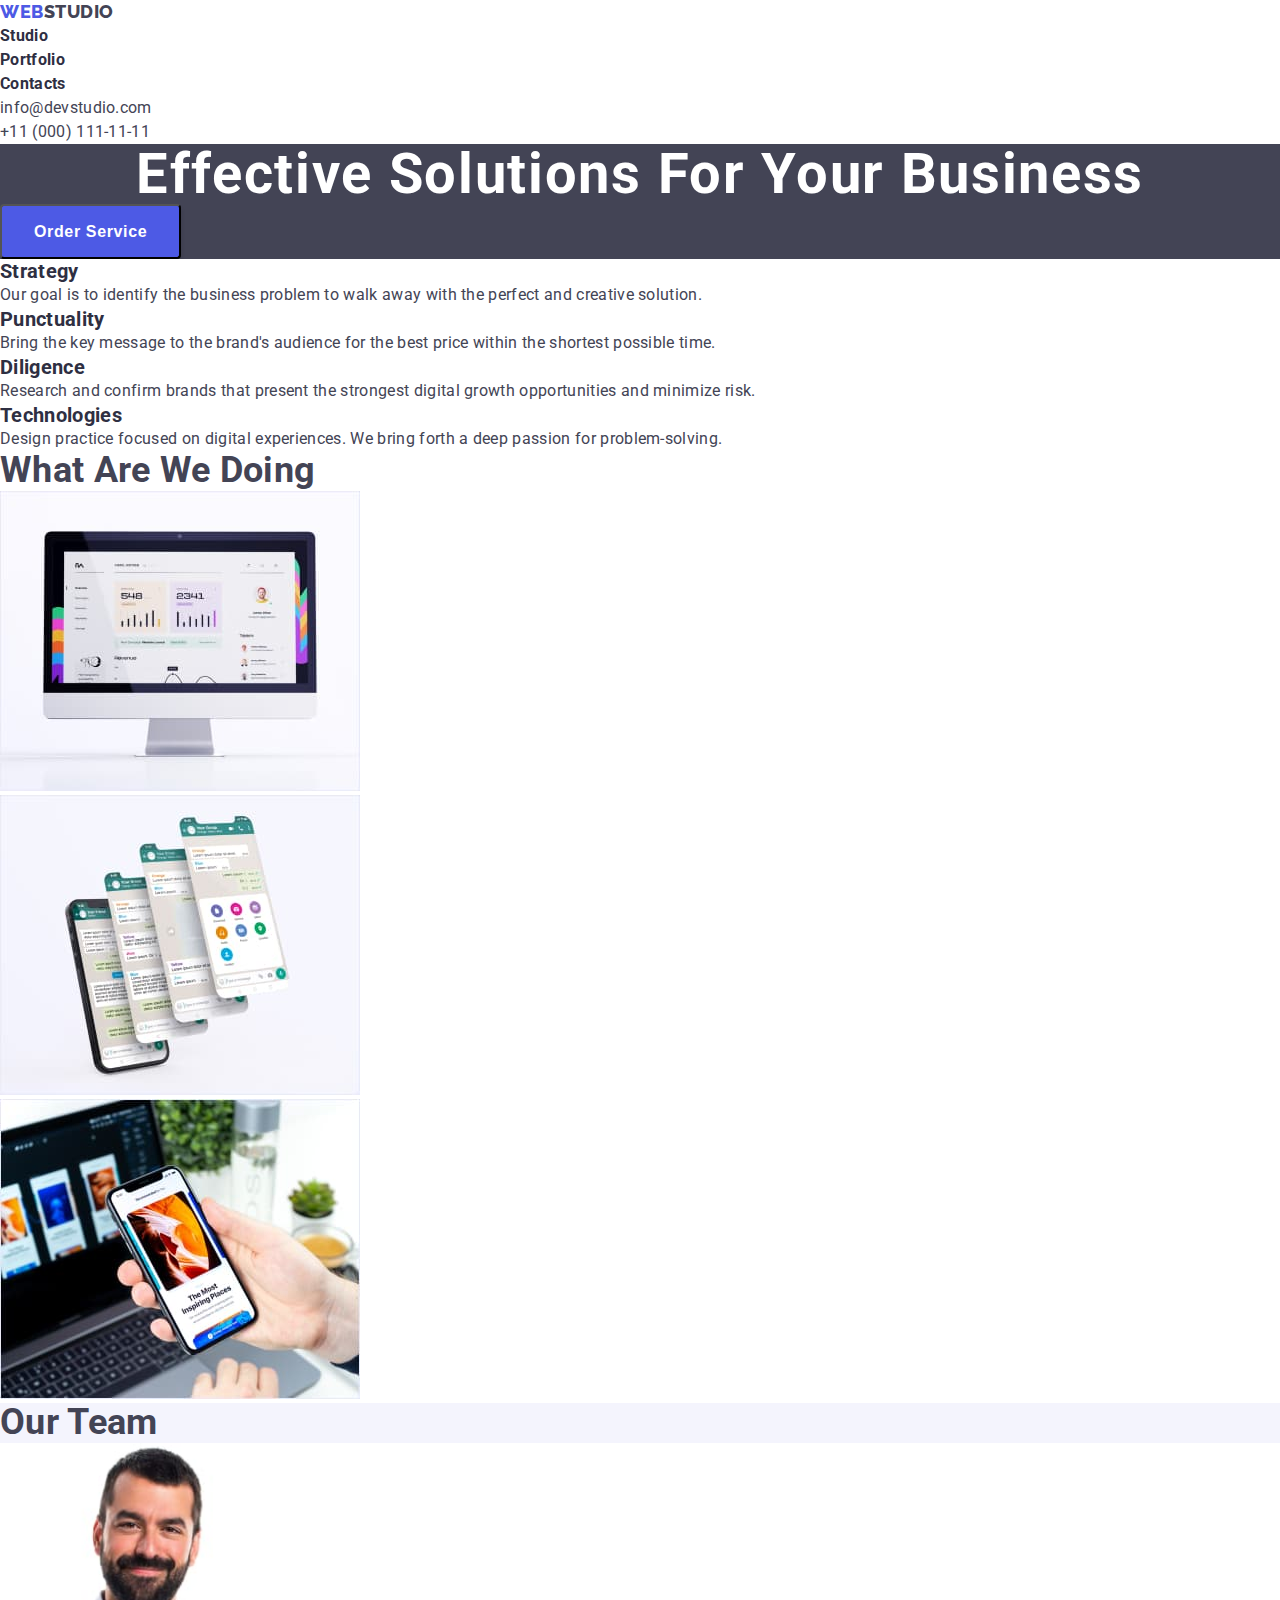
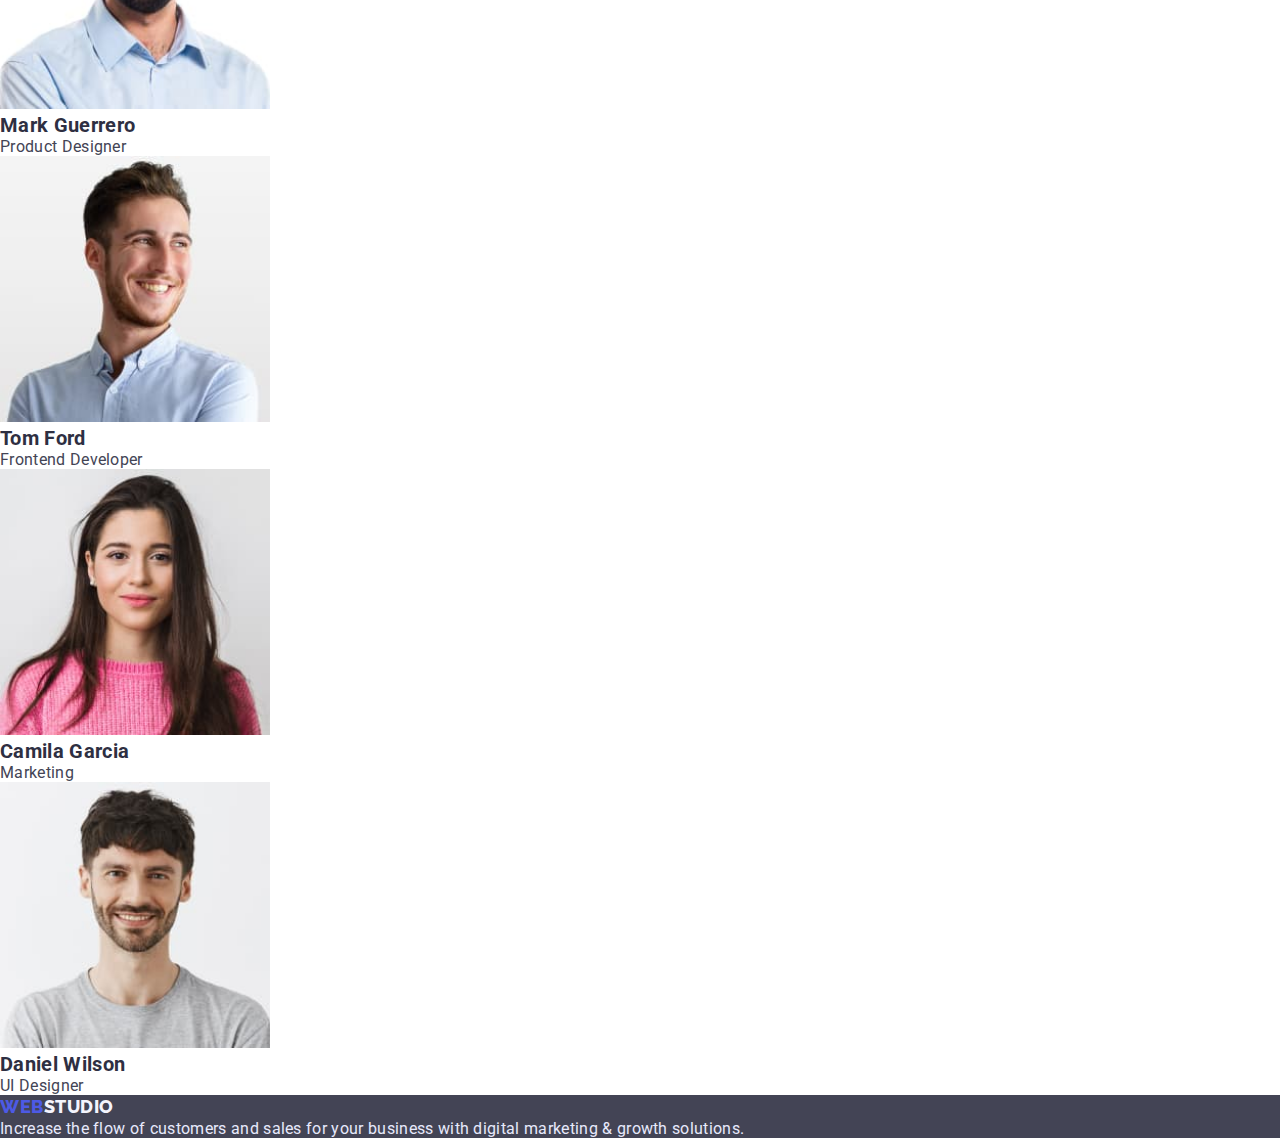
<file: index.html>
<!DOCTYPE html>
<html lang="en">
 <head>
    <meta charset="UTF-8" />
    <meta http-equiv="X-UA-Compatible" content="IE=edge" />
    <meta name="viewport" content="width=device-width, initial-scale=1.0" />
    <link rel="preconnect" href="https://fonts.googleapis.com">
    <link rel="preconnect" href="https://fonts.gstatic.com" crossorigin>
    <link href="https://fonts.googleapis.com/css2?family=Raleway:wght@800&family=Roboto:wght@400;700&display=swap"
      rel="stylesheet">
    <link rel="stylesheet" href="./css/styles.css">
    <title>WebStudio</title>
 </head>

 <body>
    <header class="navigation">
      <!--Navigation menu-->
      <nav class="nav-box">
        <a href="./index.html" class="logo">Web<span class="logo-black">Studio</span></a>
        <ul class="nav-menu">
          <li class="nav-item"><a class="nav-link" href="./index.html">Studio</a></li>
          <li class="nav-item"><a class="nav-link" href="./portfolio.html">Portfolio</a></li>
          <li class="nav-item"><a class="nav-link" href="./index.html">Contacts</a></li>
        </ul>
      </nav>
      <ul  class="nav-menu">
        <li><a href="mailto:info@devstudio.com" class="addres">info@devstudio.com</a></li>
        <li><a href="tel:+380961111111" class="addres">+11 (000) 111-11-11</a></li>
      </ul>
    </header>

    <main>
      
        <!--Banner-->
      <section class="hero">
        <h1 class="text-hero">Effective Solutions for Your Business</h1>
        <button type="button" class="button-hero">Order Service</button>
      </section>

      <!-- Section Our Features -->   
      <section class="feature">
        <h2 class="visually-hidden">Our features</h2>
        <ul class="feature-list">
          <li class="feature-item">
            <h3 class="text-item">Strategy</h3>
            <p class="text-features">Our goal is to identify the business
            problem to walk away with the perfect and creative solution.</p>
          </li>
          <li class="feature-item">
            <h3 class="text-item">Punctuality</h3>
            <p class="text-features">
              Bring the key message to the brand's audience for the best price within the shortest possible time.
            </p>
          </li>
          <li class="feature-item">
            <h3 class="text-item">Diligence</h3>
            <p class="text-features">
              Research and confirm brands that present the strongest digital growth opportunities and minimize risk.
            </p>
          </li>
          <li class="feature-item">
            <h3 class="text-item">Technologies</h3>
            <p class="text-features">Design practice focused on digital experiences. We bring forth a deep passion for problem-solving.</p>
          </li>
        </ul>
      </section>

     
        <!-- Section  projects-->
      <section class="projects">
        <h2 class="text-section">What are we doing</h2>
        <ul class="projects-list">
          <li class="projects-item"><img src="./images/imgcomputer.jpg" alt="Applications for computers" width="360" /></li>
          <li class="projects-item"><img src="./images/imgphone.jpg" alt="Applications for smartphone" width="360" /></li>
          <li class="projects-item"><img src="./images/imgtablet.jpg" alt="Applications for tablets" width="360" /></li>
        </ul>
      </section>
        <!-- section Our Team-->
      <section class="team">
          <h2 class="text-section">Our Team</h2>

        <ul class="team-list">
          <li class="team-item">
            <img src="./images/imgteam1.jpg" alt="Mark Guerrero" width="270" />
            <h3 class="text-item">Mark Guerrero</h3>
            <p>Product Designer</p>
          </li>
          <li class="team-item">
            <img src="./images/imgteam2.jpg" alt="Tom Ford" width="270" />
            <h3 class="text-item">Tom Ford</h3>
            <p>Frontend Developer</p>
          </li>
          <li class="team-item">
            <img src="./images/imgteam3.jpg" alt="Camila Garcia" width="270" />
            <h3 class="text-item">Camila Garcia</h3>
            <p>Marketing</p>
          </li>
          <li class="team-item">
            <img src="./images/imgteam4.jpg" alt="Daniel Wilson" width="270" />
            <h3 class="text-item">Daniel Wilson</h3>
            <p>UI Designer</p>
          </li>
        </ul>
      </section>
    </main>

    <!-- Footer-->
    <footer class="endscreen">
      <a href="./index.html" class="logo">Web<span class="logo-white">Studio</span></a>
      <p class="footer-text">
        Increase the flow of customers and sales for your business with digital marketing & growth solutions.
      </p>
    </footer>
 </body>
</html>
</file>
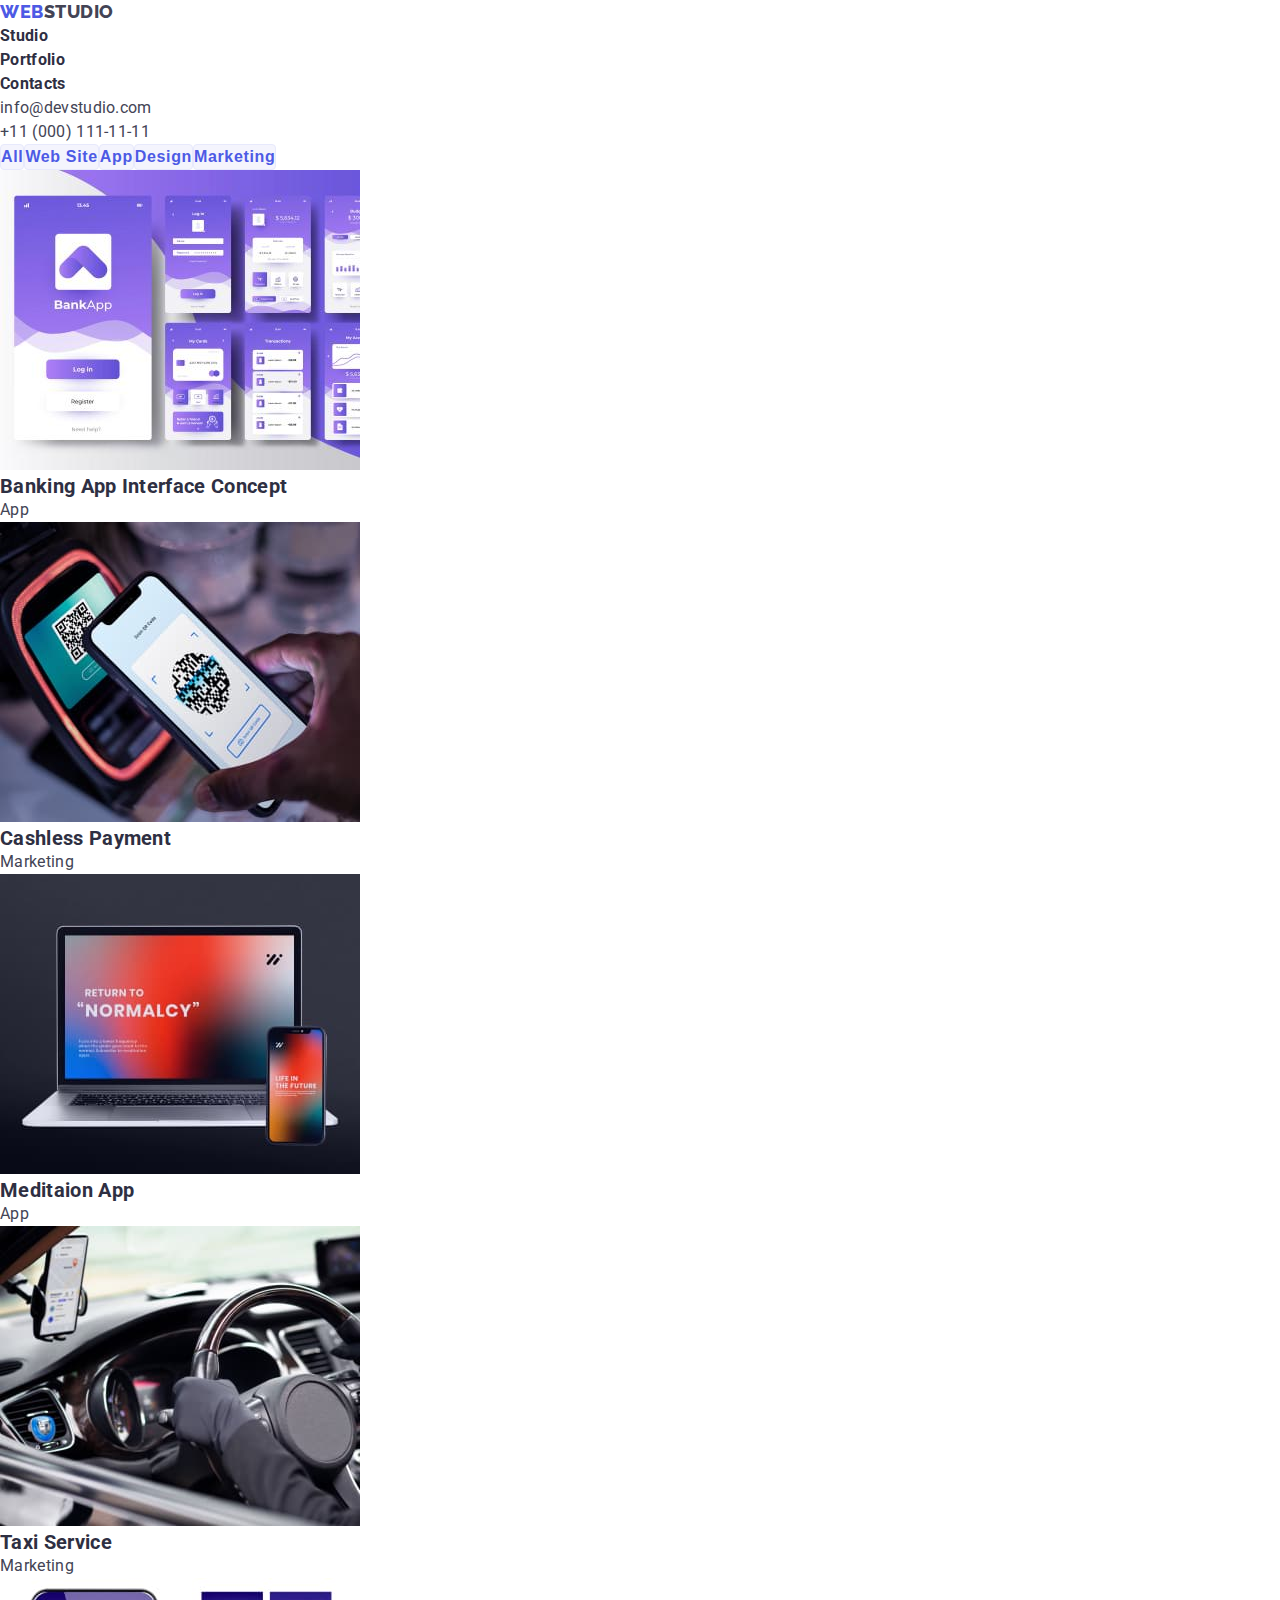
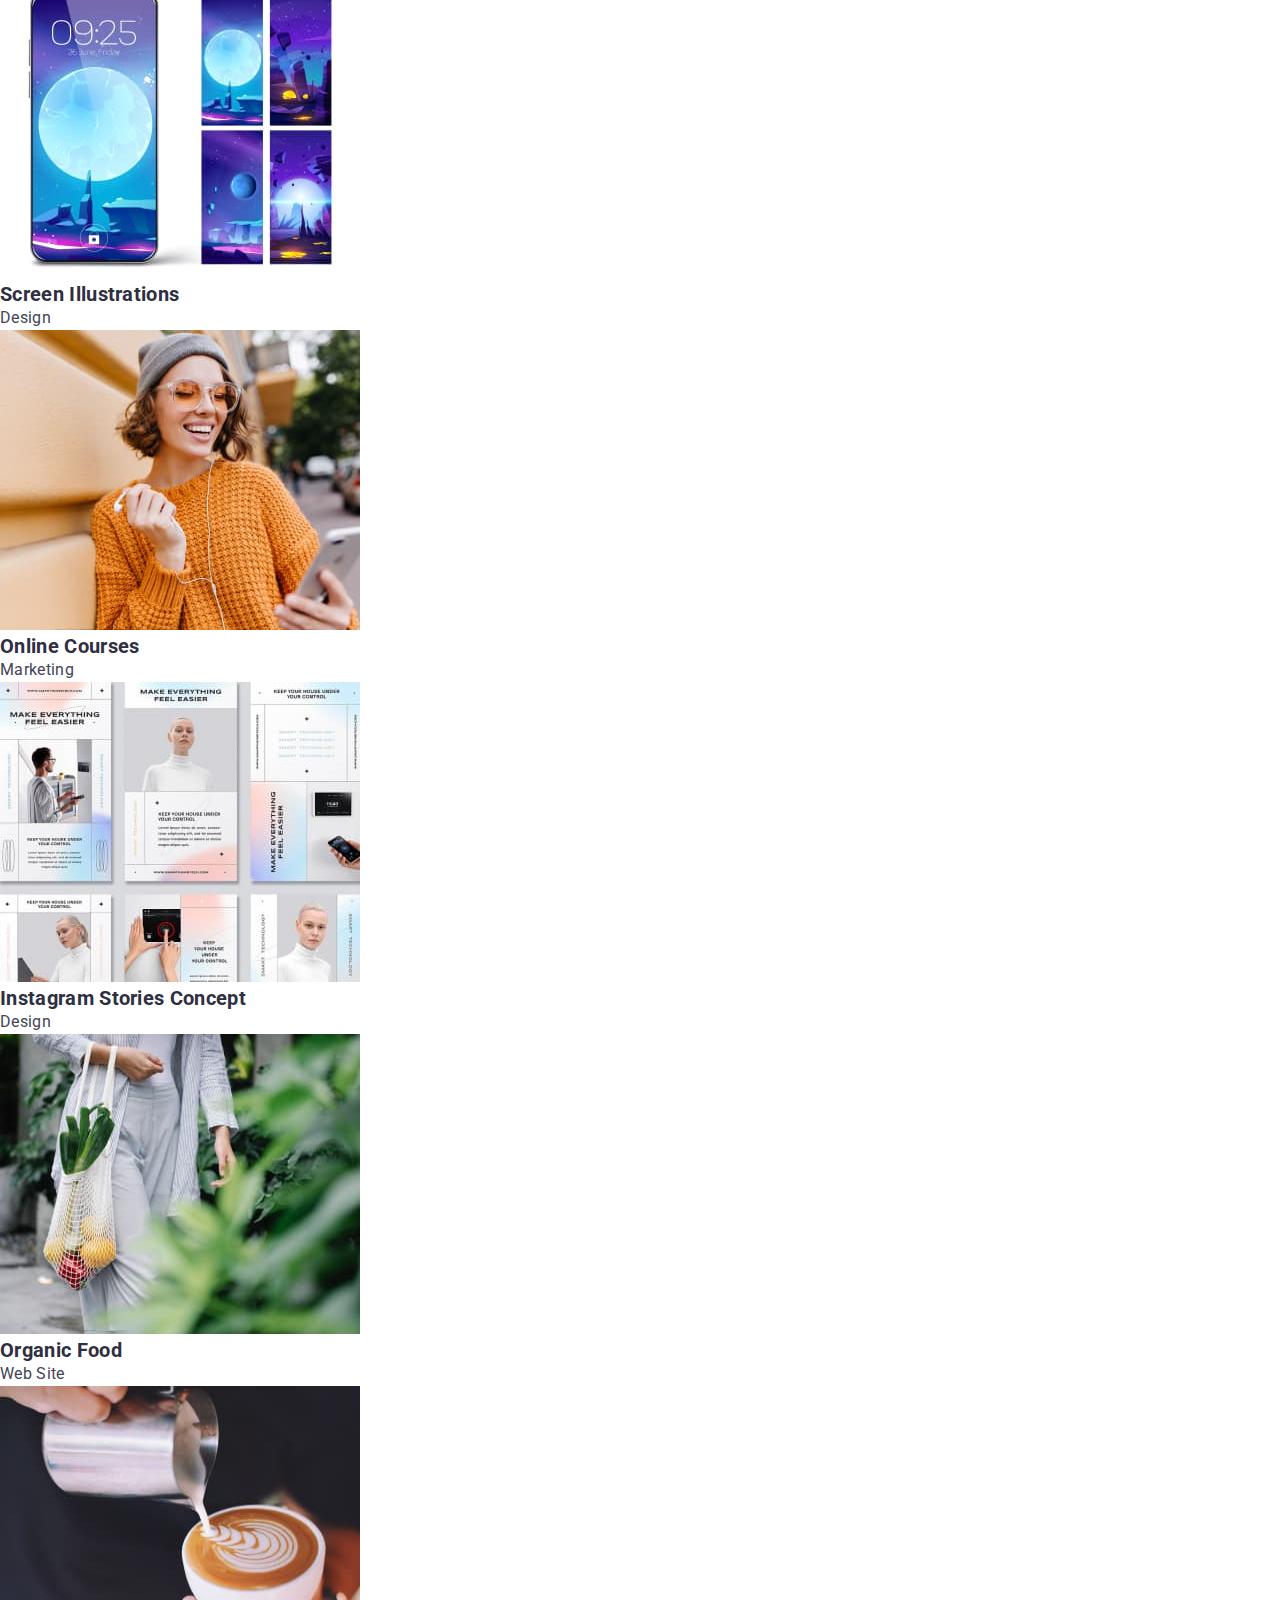
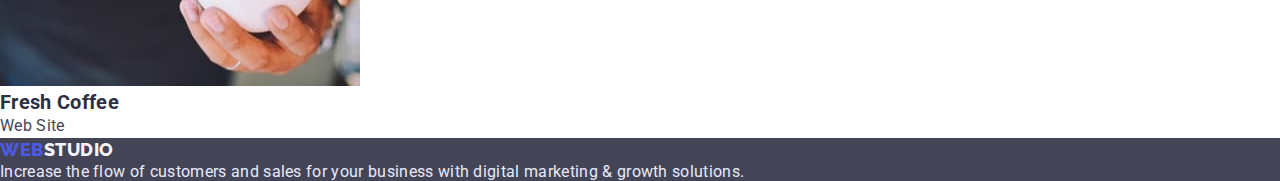
<file: portfolio.html>
<!DOCTYPE html>
<html lang="en">
<head>
    <meta charset="UTF-8" />
    <meta http-equiv="X-UA-Compatible" content="IE=edge" />
    <meta name="viewport" content="width=device-width, initial-scale=1.0" />
    <link rel="preconnect" href="https://fonts.googleapis.com">
    <link rel="preconnect" href="https://fonts.gstatic.com" crossorigin>
    <link href="https://fonts.googleapis.com/css2?family=Raleway:wght@800&family=Roboto:wght@400;700&display=swap"
        rel="stylesheet">
    <link rel="stylesheet" href="./css/styles.css">
    <title>Portfolio</title>
</head>
<body>
    <header class="navigation">
        <!--Navigation menu-->
        <nav class="nav-box">
            <a href="./index.html" class="logo">Web<span class="logo-black">Studio</span></a>
            <ul class="nav-menu">
                <li class="nav-item"><a class="nav-link" href="./index.html">Studio</a></li>
                <li class="nav-item"><a class="nav-link" href="./portfolio.html">Portfolio</a></li>
                <li class="nav-item"><a class="nav-link" href="./index.html">Contacts</a></li>
            </ul>
        </nav>
        <ul class="nav-menu">
            <li><a href="mailto:info@devstudio.com" class="addres">info@devstudio.com</a></li>
            <li><a href="tel:+380961111111" class="addres">+11 (000) 111-11-11</a></li>
        </ul>
    </header>

    <main>
        <section>
            <h1 class="visually-hidden">Our developments</h1>
            <ul class="button-list">
                <li><button type="button" class="button-item">All</button></li>
                <li><button type="button" class="button-item">Web Site</button></li>
                <li><button type="button" class="button-item">App</button></li>
                <li><button type="button" class="button-item">Design</button></li>
                <li><button type="button" class="button-item">Marketing</button></li>
            </ul>
            <ul class="developments-list">
                <li class="development-item">
                    <a href="">
                        <img src="./images/pr1.jpg" alt="Bank ApBanking App Interface Conceptp" width="360">
                        <h2 class="text-item">Banking App Interface Concept</h2>
                        <p class="development-text">App</p>
                    </a>
                </li>
                <li class="development-item">
                    <a href="">
                        <img src="./images/pr2.jpg" alt="Cashless Payment" width="360">
                        <h2 class="text-item">Cashless Payment</h2>
                        <p class="development-text">Marketing</p>
                    </a>
                </li>
                <li class="development-item">
                    <a href="">
                        <img src="./images/pr3.jpg" alt="Meditaion App" width="360">
                        <h2 class="text-item">Meditaion App</h2>
                        <p class="development-text">App</p>
                    </a>
                </li>
                <li class="development-item">
                    <a href="">
                        <img src="./images/pr4.jpg" alt="Taxi Service" width="360">
                        <h2 class="text-item">Taxi Service</h2>
                        <p class="development-text">Marketing</p>
                    </a>
                </li>
                <li class="development-item">
                    <a href="">
                        <img src="./images/pr5.jpg" alt="Screen Illustrations" width="360">
                        <h2 class="text-item">Screen Illustrations</h2>
                        <p class="development-text">Design</p>
                    </a>
                </li>
                <li class="development-item">
                    <a href="">
                        <img src="./images/pr6.jpg" alt="Online Courses" width="360">
                        <h2 class="text-item">Online Courses</h2>
                        <p class="development-text">Marketing</p>
                    </a>
                </li>
                <li class="development-item">
                    <a href="">
                        <img src="./images/pr7.jpg" alt="Instagram Stories Concept" width="360">
                        <h2 class="text-item">Instagram Stories Concept</h2>
                        <p class="development-text">Design</p>
                    </a>
                </li>
                <li class="development-item">
                    <a href="">
                        <img src="./images/pr8.jpg" alt="Organic Food" width="360">
                        <h2 class="text-item">Organic Food</h2>
                        <p class="development-text">Web Site</p>
                    </a>
                </li>
                <li class="development-item">
                    <a href="">
                        <img src="./images/pr9.jpg" alt="Fresh Coffee" width="360">
                        <h2 class="text-item">Fresh Coffee</h2>
                        <p class="development-text">Web Site</p>
                    </a>
                </li>
            </ul>
        </section>
    </main>

    <footer class="endscreen">
        <a href="./index.html" class="logo">Web<span class="logo-white">Studio</span></a>
        <p class="footer-text">
            Increase the flow of customers and sales for your business with digital marketing & growth solutions.
        </p>
    </footer>

    
</body>
</html>
</file>
<file: css/styles.css>
*{
    margin: 0;
    padding: 0;
    box-sizing: border-box;
}

:root{
    --main-color: #434455; /*slate*/
    --main-color-title: #2E2F42; /*navy blue*/
    --background-color: #F4F4FD; /*cloud*/
    --background-white:#ffffff; /*white*/
    --button-color: #4D5AE5; /*iris*/
    --button-color-border: #E7E9FC; /*CORNFLOWER*/
    --buttom-color-click:#404BBF;/*dark iris*/
}


body {
    font-family: 'Roboto', sans-serif;
    font-size: 16px;
    background-color: var(--background-white);
    color: var(--main-color);
    letter-spacing: 0.02em;
}

a {
    text-decoration: none;
}

ul {
    list-style: none;
}

.navigation {
    background-color: var(--background-white);
    /* display: flex; */
}

.nav-box {
    /* display: flex; */
}

.logo {
    font-family: 'Raleway', sans-serif;
    font-style: normal;
    font-weight: 800;
    font-size: 18px;
    line-height: 1.33;
    color: var(--button-color);
    letter-spacing: 0.03em;
    text-transform: uppercase;
    text-decoration: none;
}

.logo-black {
    color: var(--main-color);
 }
 .logo-white {
    color: var(--background-color);
 }

 .nav-menu {
    /* display: flex; */
 }

 .nav-item {
    
   }

.nav-link {
    font-weight: 700;
    line-height: 1.5;
    color: var(--main-color-title);
    text-decoration: none;
}

.addres {
    line-height: 1.5;
    color: var(--main-color);
    text-decoration: none;
}

.navigation .nav-link:focus,
.navigation .nav-link:hover,
.navigation .addres:hover,
.navigation .addres:focus {
    color: var(--button-color);
}

.hero {
    background-color: var(--main-color);
}

.text-hero {
    font-weight: 700;
    font-size: 56px;
    line-height: 1.08;
    letter-spacing: 0.03em;
    color: #FFFFFF;
    text-transform: capitalize;
    text-align: center;
}

/* Button Hero */
.button-hero {
    cursor: pointer;
    background-color: var(--button-color);
    display: flex;
    align-items: center;
    box-shadow: 0px 4px 4px rgba(0, 0, 0, 0.15);
    border-radius: 4px;
    font-weight: 700;
    font-size: 16px;
    line-height: 1.19;
    letter-spacing: 0.04em;
    padding: 16px 32px;
    color: #FFFFFF;    
}

.button-hero:focus,
.button-hero:hover {
    box-shadow: 0px 1px 6px rgba(46, 47, 66, 0.08), 0px 1px 1px rgba(46, 47, 66, 0.16), 0px 2px 1px rgba(46, 47, 66, 0.08);
}

.button-hero:active{
    background: var(--buttom-color-click);
    box-shadow: 0px 4px 4px rgba(0, 0, 0, 0.15);
}

/* section Feature */
.feature {
    background-color: #FFFFFF;
}

.feature-list {
/* display: flex; */
}

.feature-item {
    line-height: 1.5;
    /* text-align: center; */
    letter-spacing: 0.02em;
    color: var(--main-color-title);
}

/* hidden text */
.visually-hidden {
    position: absolute;
    white-space: nowrap;
    width: 1px;
    height: 1px;
    overflow: hidden;
    border: 0;
    padding: 0;
    clip: rect(0 0 0 0);
    clip-path: inset(50%);
    margin: -1px;
}


.text-section {
    font-weight: 700;
    font-size: 36px;
    line-height: 1.11;
    /* text-align: center; */
    text-transform: capitalize;
    color: var(--main-color);
}

.text-item {
    font-weight: 700;
    font-size: 20px;
    line-height: 1.2;
    color: var(--main-color-title);
    text-transform: capitalize;
}

.text-features {
    color: var(--main-color);
}

/* section Projects */
.projects {

}

.projects-list {
    /* display: flex; */
}

.projects-item {

}

/* section Team */

.team {
background-color: var(--background-color);
}

.team-list {
    /* display: flex; */
    /* text-align: center; */
}

.team-item {
    /* text-align: center; */
    background-color: #FFFFFF;
}


/* footer */
.endscreen {
    background-color: var(--main-color);
}

.footer-text {
    line-height: 1,5;
    color: var(--button-color-border);
}




/* Portfolio buttom */

.button-list {
    display: flex;
} 

.button-item {
    cursor: pointer;
    background: var(--background-color);
    border: 1px solid var(--button-color-border);
    border-radius: 4px;
    font-weight: 700;
    font-size: 16px;
    line-height: 1.5;
    /* text-align: center; */
    letter-spacing: 0.04em;
    color: var(--button-color);
}

.button-item:hover,
.button-item:focus {
    background-color: var(--button-color);
    color: #FFFFFF;
    cursor: pointer;
}

.developments-list {
    /* display: flex; */
}

.development-item:hover,
.development-item:focus {

    /* text-align: center; */
    /* display: block; */
}

.development-text {
    line-height: 1.5;
    color: var(--main-color);
}
</file>
